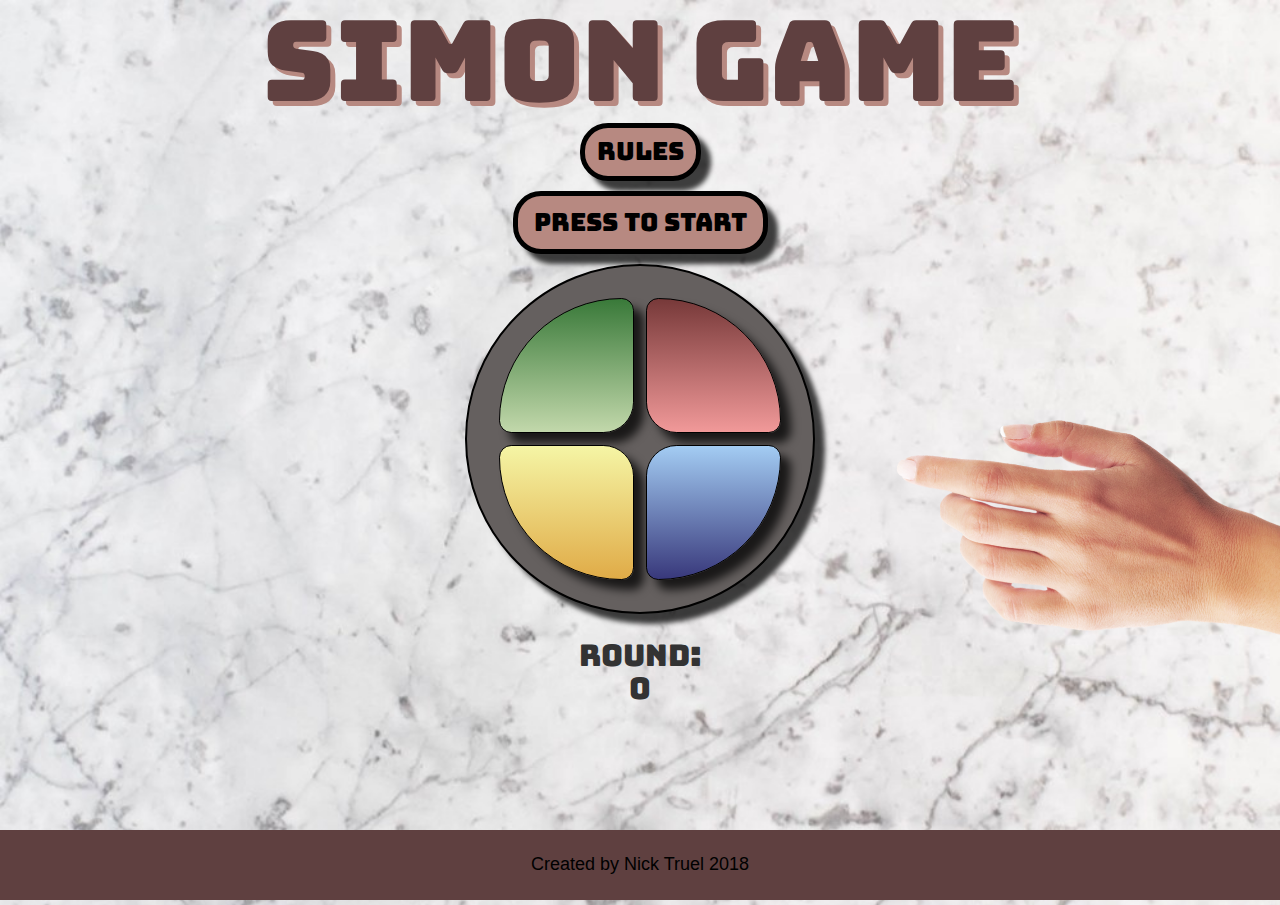
<file: index.html>
<!DOCTYPE html>
<html lang="en">
<head>
    <meta charset="UTF-8">
    <meta name="viewport" content="width=device-width, initial-scale=1.0">
    <meta http-equiv="X-UA-Compatible" content="ie=edge">
    <title>Simon Game</title>
    <link rel="icon" href="data:;base64,iVBORw0KGgo=">
    
    <link href="https://fonts.googleapis.com/css?family=Bungee" rel="stylesheet">
    <link rel="stylesheet" href="https://maxcdn.bootstrapcdn.com/bootstrap/3.3.7/css/bootstrap.min.css" >
    <link rel="stylesheet" href="assets/css/style.css" type="text/css" />
    <link rel="stylesheet" href="assets/js/main.js" type="text/javascript" />
    
</head>
<body>

<!-- Audio sounds-->

    <audio id="greenSound">
        <source src="assets/sounds/simonSound1.mp3" type="audio/mpeg">
    </audio>
    <audio id="redSound">
        <source src="assets/sounds/simonSound2.mp3" type="audio/mpeg">
    </audio>
    <audio id="yellowSound">
        <source src="assets/sounds/simonSound3.mp3" type="audio/mpeg">
    </audio>
    <audio id="blueSound">
        <source src="assets/sounds/simonSound4.mp3" type="audio/mpeg">
    </audio>
    <audio id="gameOver">
        <source src="assets/sounds/gameOver.mp3" type="audio/mpeg">
    </audio>

<!-- Title -->

    <header>
        <h1 class="text-center text-uppercase">Simon Game</h1>
    </header>

<!-- Buttons -->

    <p class="text-center">
        <button type="button" id="rules" class="btn btn-default" data-toggle="modal" data-target="#rulesModal">Rules</button>
    </p>
    <p class="text-center">
        <button type="button" id="start" class="btn btn-default btn-lg">PRESS TO START</button>
    </p>
    
<!-- Modal -->

    <div class="modal fade" id="rulesModal" tabindex="-1" role="dialog">
        <div class="modal-dialog" role="document">
            <div class="modal-content">
                <h2 class="text-center">The rules are pretty simple...</h2><br>
                <ul>
                    <li>The device creates a series of tones and lights.</li>
                    <li>You have to repeat the sequence.</li>
                    <li>If you succeed, the series becomes progressively longer.</li>
                    <li>Get to 15 rounds to beat Simon</li>
                    <li>Once you fail the game is over.</li>
                </ul>
                <h3 class="text-center">Good Luck!!!</h3>
            </div>
        </div>
    </div>
    
<!-- Hand pic-->
     
     <img src="assets/images/hand2.png" id="hand" alt="hand pic">
     
<!-- Game Pad -->

    <div class="container">
        <div class="machine offGreen"></div>
        <div class="machine offRed"></div>
        <div class="machine offYellow"></div>
        <div class="machine offBlue"></div>
    </div>

<!-- Rounds and messages display-->

    <div class="text-center" id="score">
        <h2>ROUND:<p id="count">0</p></h2>
        <p class="text-center" id="message"></p>
    </div>

<!-- Footer -->
    
    <footer>
        <h4 class="text-center">Created by Nick Truel 2018</h4>
    </footer>

    <script src="https://code.jquery.com/jquery-3.3.1.js" integrity="sha256-2Kok7MbOyxpgUVvAk/HJ2jigOSYS2auK4Pfzbm7uH60=" crossorigin="anonymous"></script>
    <script type="text/javascript" src="assets/js/main.js"></script>
    <script src="https://maxcdn.bootstrapcdn.com/bootstrap/3.3.7/js/bootstrap.min.js" integrity="sha384-Tc5IQib027qvyjSMfHjOMaLkfuWVxZxUPnCJA7l2mCWNIpG9mGCD8wGNIcPD7Txa" crossorigin="anonymous"></script>

</body>

</html>
</file>
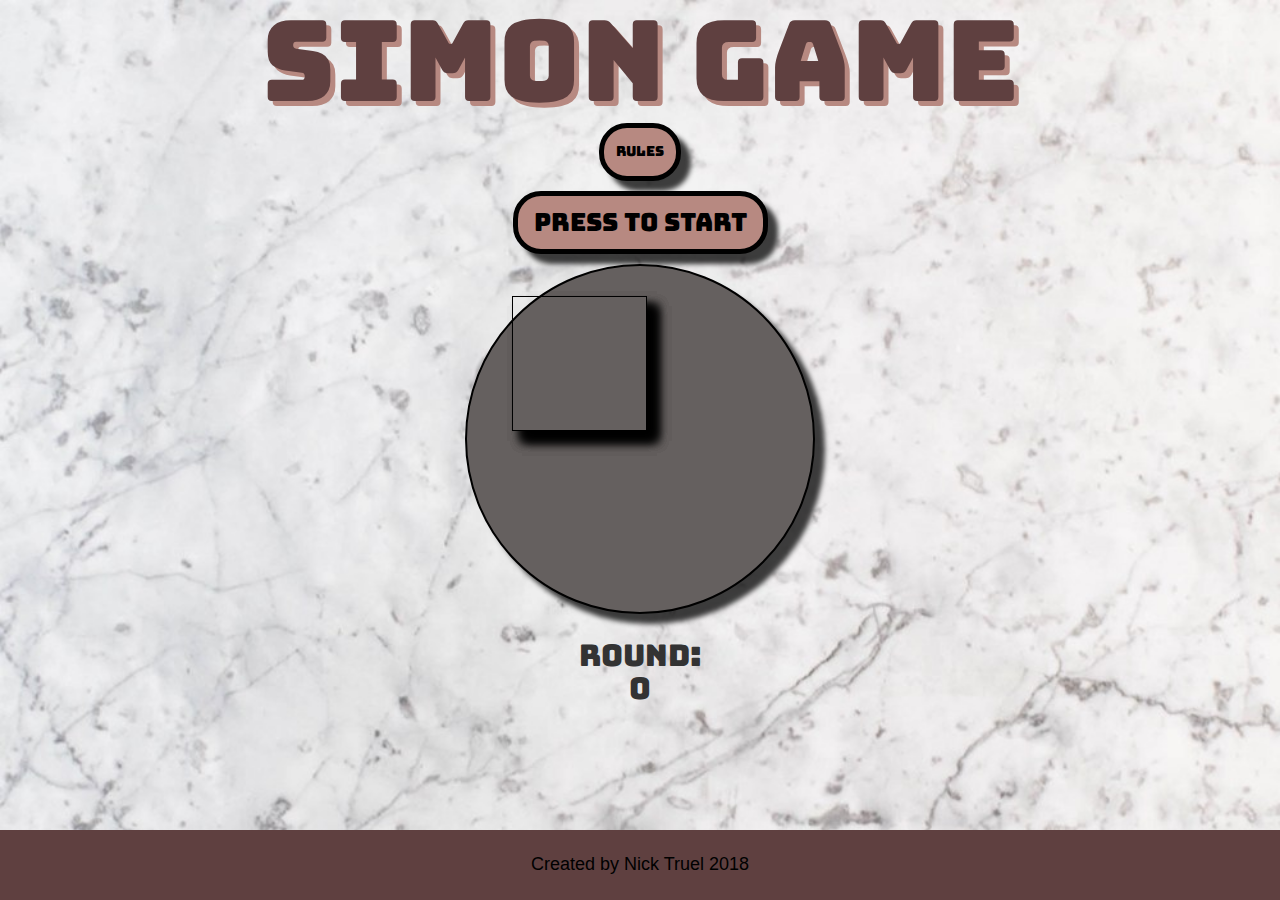
<file: gameOver.html>
<!DOCTYPE html>
<html lang="en">
<head>
    <meta charset="UTF-8">
    <meta name="viewport" content="width=device-width, initial-scale=1.0">
    <meta http-equiv="X-UA-Compatible" content="ie=edge">
    <title>Simon Game</title>
    <link rel="icon" href="data:;base64,iVBORw0KGgo=">
    
    <link href="https://fonts.googleapis.com/css?family=Bungee" rel="stylesheet">
    <link rel="stylesheet" href="https://maxcdn.bootstrapcdn.com/bootstrap/3.3.7/css/bootstrap.min.css" >
    <link rel="stylesheet" href="css/style.css" type="text/css" />
    <link rel="stylesheet" href="js/main.js" type="text/javascript" />
    
</head>
<body>

    <header>
        <h1 class="text-center text-uppercase">Simon Game</h1>
    </header>

    <p class="text-center">
        <button type="button" class="btn btn-default" data-toggle="modal" data-target="#rulesModal"><h5>Rules</h5></button>
    </p>
    <p class="text-center">
        <button type="button" id="start" class="btn btn-default btn-lg">PRESS TO START</button>
    </p>

    <div class="modal fade" id="rulesModal" tabindex="-1" role="dialog" aria-labelledby="myModalLabel">
        <div class="modal-dialog" role="document">
            <div class="modal-content">
                <h2 class="text-center">The rules are pretty simple...</h2><br>
                <ul>
                    <li>The device creates a series of tones and lights.</li>
                    <li>You have to repeat the sequence.</li>
                    <li>If you succeed, the series becomes progressively longer.</li>
                    <li>Once you fail the game is over.</li>
                </ul>
                <h3 class="text-center">Good Luck!!!</h3>
            </div>
        </div>
    </div>

    <div class="container">
        <div class="machine offGreen"></div>
        <div class="machine offRed"></div>
        <div class="machine offYellow"></div>
        <div class="machine offBlue"></div>
    </div>

    <div class="text-center" id="score">
        <h2>ROUND:<p id="count">0</p></h2>
        <p class="text-center" id="message"></p>
    </div>
    
    <footer>
        <h4 class="text-center">Created by Nick Truel 2018</h4>
    </footer>

    <script src="https://code.jquery.com/jquery-3.3.1.js" integrity="sha256-2Kok7MbOyxpgUVvAk/HJ2jigOSYS2auK4Pfzbm7uH60=" crossorigin="anonymous"></script>
    <script type="text/javascript" src="js/main.js"></script>
    <script src="https://maxcdn.bootstrapcdn.com/bootstrap/3.3.7/js/bootstrap.min.js" integrity="sha384-Tc5IQib027qvyjSMfHjOMaLkfuWVxZxUPnCJA7l2mCWNIpG9mGCD8wGNIcPD7Txa" crossorigin="anonymous"></script>

</body>

</html>
</file>
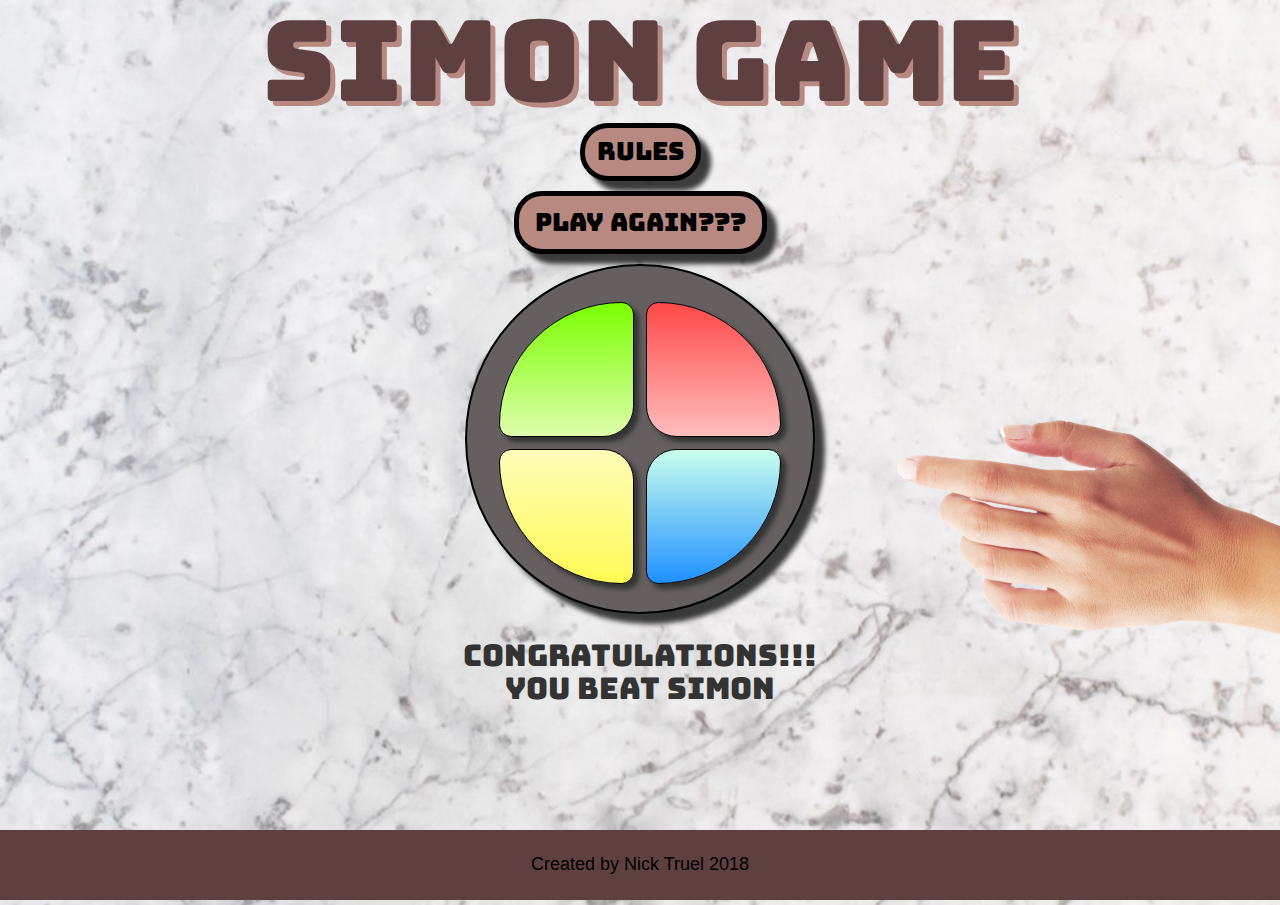
<file: gameWin.html>
<!DOCTYPE html>
<html lang="en">
<head>
    <meta charset="UTF-8">
    <meta name="viewport" content="width=device-width, initial-scale=1.0">
    <meta http-equiv="X-UA-Compatible" content="ie=edge">
    <title>Simon Game</title>
    <link rel="icon" href="data:;base64,iVBORw0KGgo=">
    
    <link href="https://fonts.googleapis.com/css?family=Bungee" rel="stylesheet">
    <link rel="stylesheet" href="https://maxcdn.bootstrapcdn.com/bootstrap/3.3.7/css/bootstrap.min.css" >
    <link rel="stylesheet" href="assets/css/style.css" type="text/css" />
    <link rel="stylesheet" href="assets/js/main.js" type="text/javascript" />
    
</head>
<body>

<!-- Auto sound -->
    
    <audio autoplay>
        <source src="assets/sounds/youwin.mp3" type="audio/mpeg">
    </audio>

<!-- Title -->

    <header>
        <h1 class="text-center text-uppercase">Simon Game</h1>
    </header>

<!-- Buttons -->

    <p class="text-center">
        <button type="button" id="rules" class="btn btn-default" data-toggle="modal" data-target="#rulesModal">Rules</button>
    </p>
    <p class="text-center">
        <a href="index.html"><button type="button" id="start" class="btn btn-default btn-lg">PLAY AGAIN???</button></a>
    </p>

<!-- Modal -->

    <div class="modal fade" id="rulesModal" tabindex="-1" role="dialog">
        <div class="modal-dialog" role="document">
            <div class="modal-content">
                <h2 class="text-center">The rules are pretty simple...</h2><br>
                <ul>
                    <li>The device creates a series of tones and lights.</li>
                    <li>You have to repeat the sequence.</li>
                    <li>If you succeed, the series becomes progressively longer.</li>
                    <li>Get to 15 rounds to beat Simon</li>
                    <li>Once you fail the game is over.</li>
                </ul>
                <h3 class="text-center">Good Luck!!!</h3>
            </div>
        </div>
    </div>
    
<!-- Hand pic-->
     
     <img src="assets/images/hand2.png" id="hand" alt="hand pic">

<!-- Game Pad -->

    <div class="container">
        <div class="machine pressGreen"></div>
        <div class="machine pressRed"></div>
        <div class="machine pressYellow"></div>
        <div class="machine pressBlue"></div>
    </div>

<!-- Winning message  -->

    <div class="text-center" id="score">
        <h2>CONGRATULATIONS!!!<p id="count">YOU BEAT SIMON</p></h2>
        <p class="text-center" id="message"></p>
    </div>

<!-- Footer -->

    <footer>
        <h4 class="text-center">Created by Nick Truel 2018</h4>
    </footer>

    <script src="https://code.jquery.com/jquery-3.3.1.js" integrity="sha256-2Kok7MbOyxpgUVvAk/HJ2jigOSYS2auK4Pfzbm7uH60=" crossorigin="anonymous"></script>
    <script type="text/javascript" src="assets/js/main.js"></script>
    <script src="https://maxcdn.bootstrapcdn.com/bootstrap/3.3.7/js/bootstrap.min.js" integrity="sha384-Tc5IQib027qvyjSMfHjOMaLkfuWVxZxUPnCJA7l2mCWNIpG9mGCD8wGNIcPD7Txa" crossorigin="anonymous"></script>

</body>

</html>
</file>
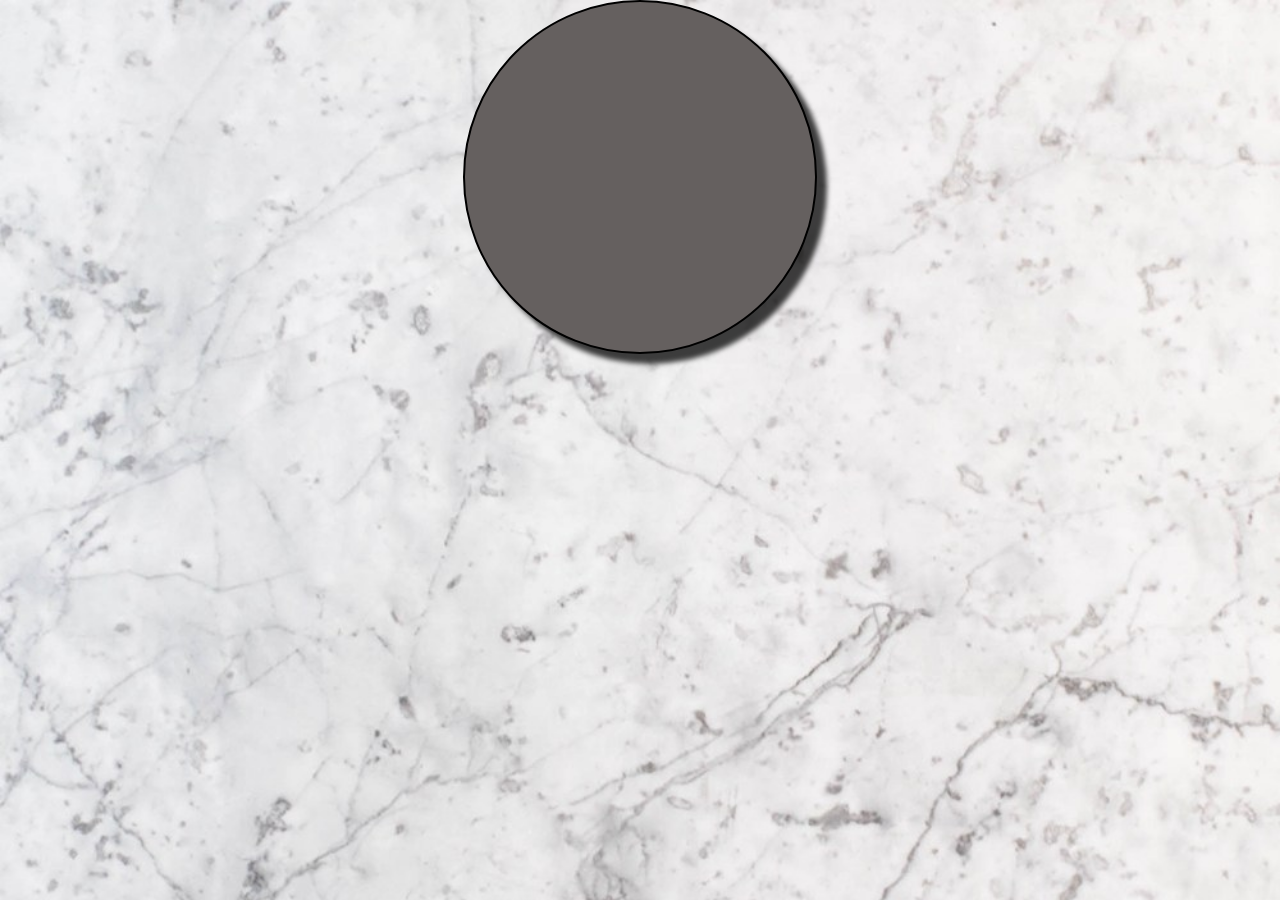
<file: inex.html>
<!DOCTYPE html>
<html lang="en">
<head>
    <meta charset="UTF-8">
    <meta name="viewport" content="width=device-width, initial-scale=1.0">
    <meta http-equiv="X-UA-Compatible" content="ie=edge">
    <link rel="stylesheet" href="css/style.css" type="text/css" />
    <title>Simon Game</title>
</head>
<body>
    <div class="container">
        <div class="press" id="btnGreen"></div>
        <div class="press" id="btnRed"></div>
        <div class="press" id="btnYellow"></div>
        <div class="press" id="btnBlue"></div>
    </div>

</body>
</html>
</file>
<file: assets/css/style.css>
body {
    height: 100%;
    background-image: url("../images/marble.jpeg");
    background-size: cover;
    background-repeat: repeat-y;
    margin: 0;
    padding: 0;
}


h1 {
    margin: 0;
    padding: 0;
    font-family: 'Bungee', cursive;
    font-size: 8em;
    color: #5f4040;
    text-shadow: 5px 5px #b78981;
}

h2 {
    font-family: 'Bungee', cursive;
}

h4{
    padding: 15px;
}

#message{
    font-family: 'Bungee', cursive;
    margin-bottom: 200px;
}

/* rules and start buttons */

.btn-default {
    background-color: #b78981;
    border: 5px solid #000;
    text-transform: uppercase;
    font-size: 25px;
    border-radius: 28px;
    box-shadow: 10px 10px 5px 0px rgba(0, 0, 0, 0.75);
    color: #000;
    font-family: 'Bungee', cursive;
}

.btn-default:focus{
    color: #333;
    background-color: #b78981;
    border: 5px solid #000;
}

.btn-default:active:focus{
    background-color: #b78981;
    border-color: #000;
}

.btn-default:hover{
    color: #444040;
    background-color: #b78981;
    border-color: #000;
}

.modal-content{
    opacity:.9;
    padding: 10px;
    font-family: 'Bungee', cursive;
}

/* hand pic*/

#hand{
    position: fixed;
    right: 0;
    top: 44%;
    width: 30%;
    height: auto;
}

/* game pad */

.container {
    position: relative;
    width: 350px;
    height: 350px;
    margin: 0 auto;
    background-color: #65605f;
    border-radius: 50%;
    box-shadow: 10px 10px 5px 0px rgba(0, 0, 0, 0.75);
    border: 2px solid #000;
    margin-bottom: 25px;
}

.machine {
    width: 135px;
    height: 135px;
    position: absolute;
    margin: 32px;
    box-shadow: 10px 10px 10px 0px rgba(0, 0, 0, 0.75);
    border: 1px solid #000;
    cursor: pointer;
}

/* Adjustments for tablet and phone screen size (hidding hand)*/

@media (max-width: 991px){
    #hand{
        visibility: hidden;
    }
}

/* Adjustments for phone screen size*/

@media (max-width: 767px){
    .container{
        width: 270px;
        height: 270px;
        box-shadow: 5px 5px 5px 0px rgba(0, 0, 0, 0.75);
    }
    .machine{
        width: 105px;
        height: 105px;
        margin: 23px;
        box-shadow: 5px 5px 10px 0px rgba(0, 0, 0, 0.75);
    }
    h1{
        font-size: 3em;
    }
    #start{
        font-size: 1em;
        border: 2px solid #000;
        box-shadow: 5px 5px 5px 0px rgba(0, 0, 0, 0.75);
    }
    #rules{
        font-size: 0.8em;
        border: 2px solid #000;
        box-shadow: 5px 5px 5px 0px rgba(0, 0, 0, 0.75);
    }
    h4{
        padding: 8px;
        font-size: 15px;
    }
}

/* Green button x3 states 
   (before game start(offGreen), when game is on(green) and when pressed(pressGreen)*/

.offGreen{
    background-image: linear-gradient(#397939, #c2d8ab);
    top: 0;
    left: 0;
    border-radius: 100% 10% 25% 10%;
}

.green {
    background-image: linear-gradient(green, #7FFF00);
    top: 0;
    left: 0;
    border-radius: 100% 10% 25% 10%;
}

.pressGreen {
    top: 0;
    left: 0;
    border-radius: 100% 10% 25% 10%;
    box-shadow: 5px 5px 5px 0;
    transform: translateY(4px);
    background-image: linear-gradient(#7aff00, #defdad);
}

/* Red button x3 states
   (before game start(offRed), when game is on(red) and when pressed(pressRed)*/

.offRed{
    background-image: linear-gradient(#773939, #f19999);
    top: 0;
    right: 0;
    border-radius: 10% 100% 10% 25%;
}

.red {
    background-image: linear-gradient(#8B0000, red);
    top: 0;
    right: 0;
    border-radius: 10% 100% 10% 25%;
}

.pressRed{
    top: 0;
    right: 0;
    border-radius: 10% 100% 10% 25%;
    box-shadow: 5px 5px 5px 0;
    transform: translateY(4px);
    background-image: linear-gradient(#ff4949, #ffbdbd);
}

/* Yellow button x3 states
   (before game start(offYellow), when game is on(yellow) and when pressed(pressYellow)*/

.offYellow{
    background-image: linear-gradient(#f5f5a5, #e0ab47);
    bottom: 0;
    left: 0;
    border-radius: 10% 25% 10% 100%;
}

.yellow {
    background-image: linear-gradient(yellow, orange);
    bottom: 0;
    left: 0;
    border-radius: 10% 25% 10% 100%;
}

.pressYellow {
    bottom: 0;
    left: 0;
    border-radius: 10% 25% 10% 100%;
    box-shadow: 5px 5px 5px 0;
    transform: translateY(4px);
    background-image: linear-gradient(#fffdba, #fffa55);
}

/* Blue button x3 states
   (before game start(offBlue), when game is on(blue) and when pressed(pressBluen)*/

.offBlue{
    background-image: linear-gradient(#a3ccf3, #38387b);
    bottom: 0;
    right: 0;
    border-radius: 25% 10% 100% 10%;
}

.blue {
    background-image: linear-gradient(#1E90FF, #00008B);
    bottom: 0;
    right: 0;
    border-radius: 25% 10% 100% 10%;
}

.pressBlue {
    bottom: 0;
    right: 0;
    border-radius: 25% 10% 100% 10%;
    box-shadow: 5px 5px 5px 0;
    transform: translateY(4px);
    background-image: linear-gradient(#caffee, #1E90FF);
}

/* footer */

footer{
    min-height: 50px;
    background-color: #5f4040;
    color: #000;
    position: fixed;
    bottom: 0;
    width: 100%;
    margin-top: 100px;
}
</file>
<file: css/style.css>
body {
    height: 100%;
    background-image: url("/images/marble.jpeg");
    background-size: cover;
    background-repeat: repeat-y;
    margin: 0;
    padding: 0;

}

h1 {
    margin: 0;
    padding: 0;
    font-family: 'Bungee', cursive;
    font-size: 8em;
    color: #5f4040;
    text-shadow: 5px 5px #b78981;
}

h2 {
    font-family: 'Bungee', cursive;
}

h4{
    padding: 15px;
}

/* buttons */

.btn-default {
    background-color: #b78981;
    border: 5px solid #000;
    text-transform: uppercase;
    font-size: 25px;
    border-radius: 28px;
    box-shadow: 10px 10px 5px 0px rgba(0, 0, 0, 0.75);
    color: #000;
    font-family: 'Bungee', cursive;
}

.btn-default:hover{
    color: #b78981;
    background-color: #000;
    border-color: #000;
}

.modal-content{
    opacity:.9;
    padding: 10px;
    font-family: 'Bungee', cursive;
}

/* game pad */

.container {
    position: relative;
    width: 350px;
    height: 350px;
    margin: 0 auto;
    background-color: #65605f;
    border-radius: 50%;
    box-shadow: 10px 10px 5px 0px rgba(0, 0, 0, 0.75);
    border: 2px solid #000;
    margin-bottom: 25px;
}

.machine {
    width: 135px;
    height: 135px;
    position: absolute;
    margin: 30px;
    box-shadow: 10px 10px 10px 0px rgba(0, 0, 0, 0.75);
    border: 1px solid #000;
    cursor: pointer;
}

@media (max-width: 767px){
    h1{
        font-size: 4em;
    }
    
    footer{
       display: none; 
    }
}

.green {
    background-image: linear-gradient(green, #7FFF00);
    top: 0;
    left: 0;
    border-radius: 100% 10% 25% 10%;
}

.pressGreen {
  box-shadow: 5px 5px 5px 0;
  transform: translateY(4px);
  background-image: linear-gradient(#7aff00, #defdad);
}

.red {
    background-image: linear-gradient(#8B0000, red);
    top: 0;
    right: 0;
    border-radius: 10% 100% 10% 25%;
}

.pressRed{
  box-shadow: 5px 5px 5px 0;
  transform: translateY(4px);
  background-image: linear-gradient(#ff4949, #ffbdbd);
}

.yellow {
    background-image: linear-gradient(yellow, orange);
    bottom: 0;
    left: 0;
    border-radius: 10% 25% 10% 100%;
}

.pressYellow {
  box-shadow: 5px 5px 5px 0;
  transform: translateY(4px);
  background-image: linear-gradient(#fffdba, #fffa55);
}

.blue {
    background-image: linear-gradient(#1E90FF, #00008B);
    bottom: 0;
    right: 0;
    border-radius: 25% 10% 100% 10%;
}

.pressBlue {
    box-shadow: 5px 5px 5px 0;
    transform: translateY(4px);
    background-image: linear-gradient(#caffee, #1E90FF);
}

/* footer */

footer{
    min-height: 50px;
    background-color: #5f4040;
    color: #000;
    position: absolute;
    bottom: 0;
    width: 100%;
    
}
</file>
